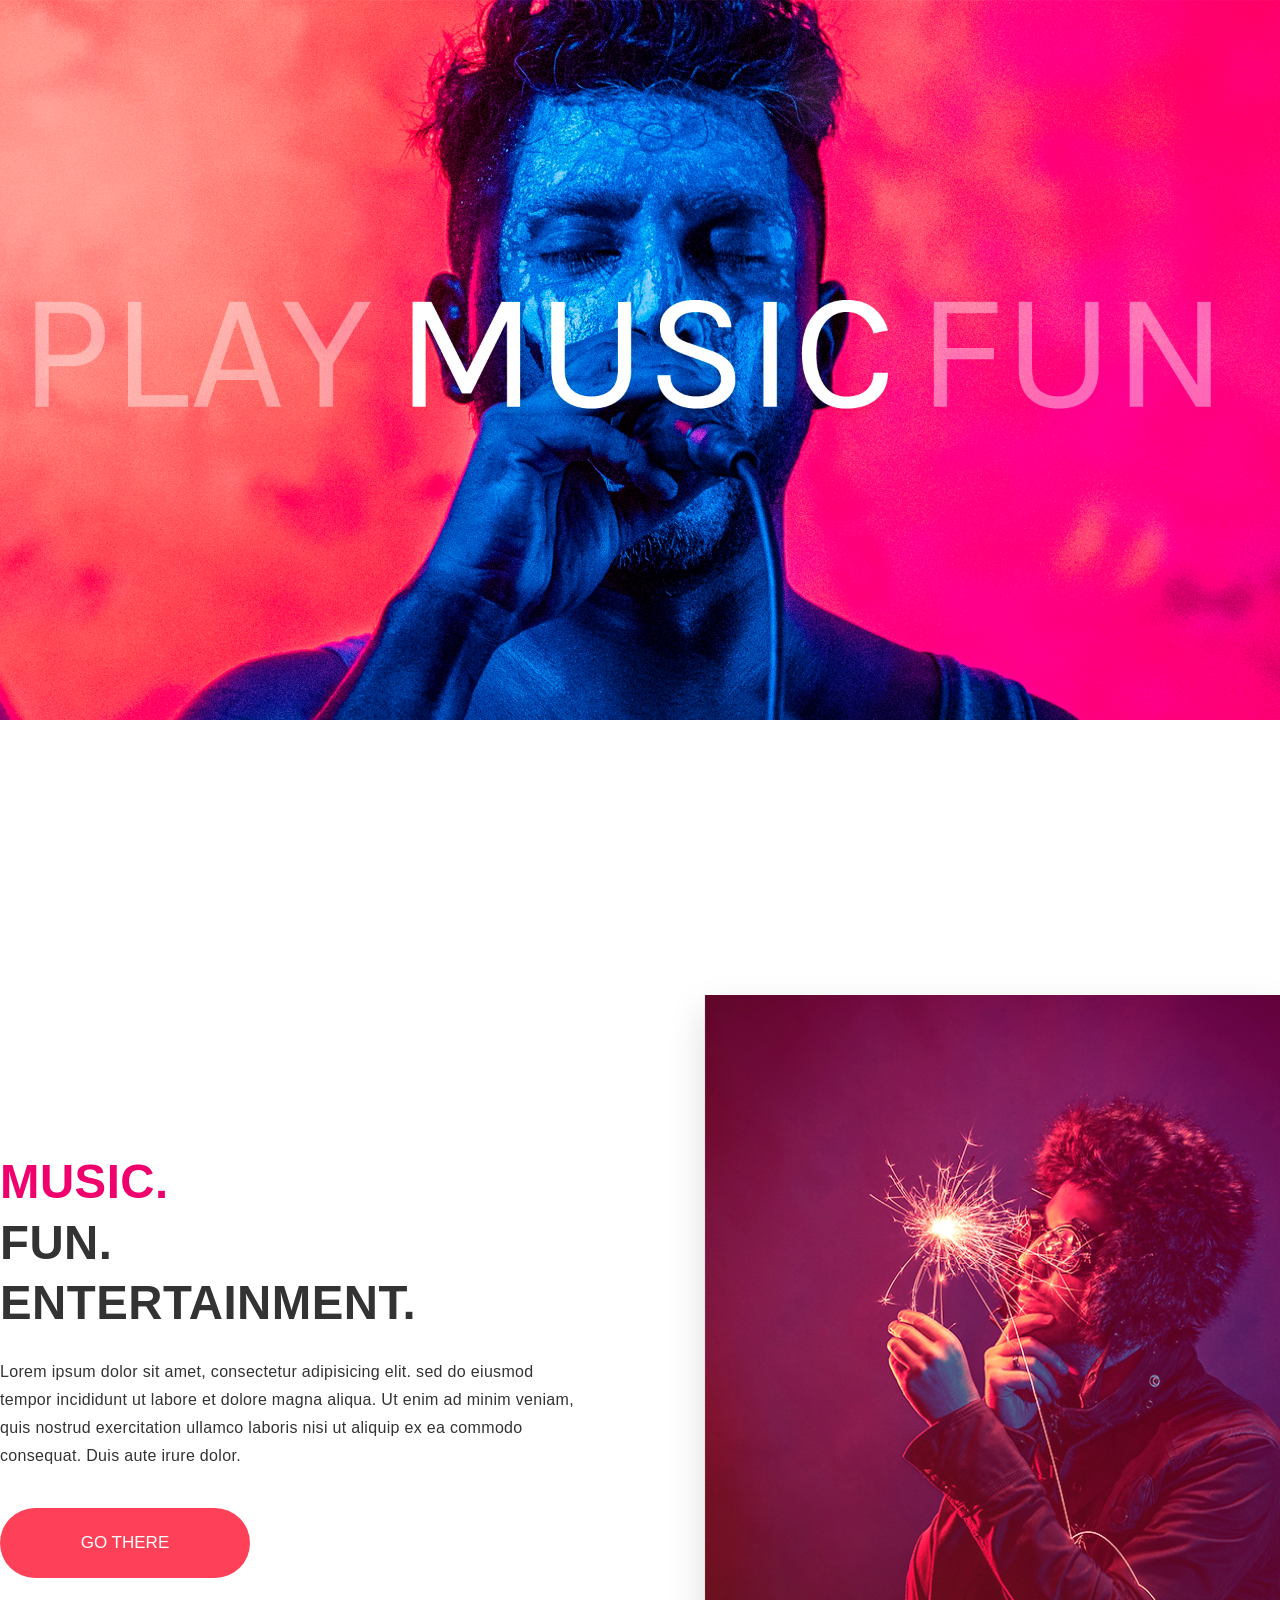
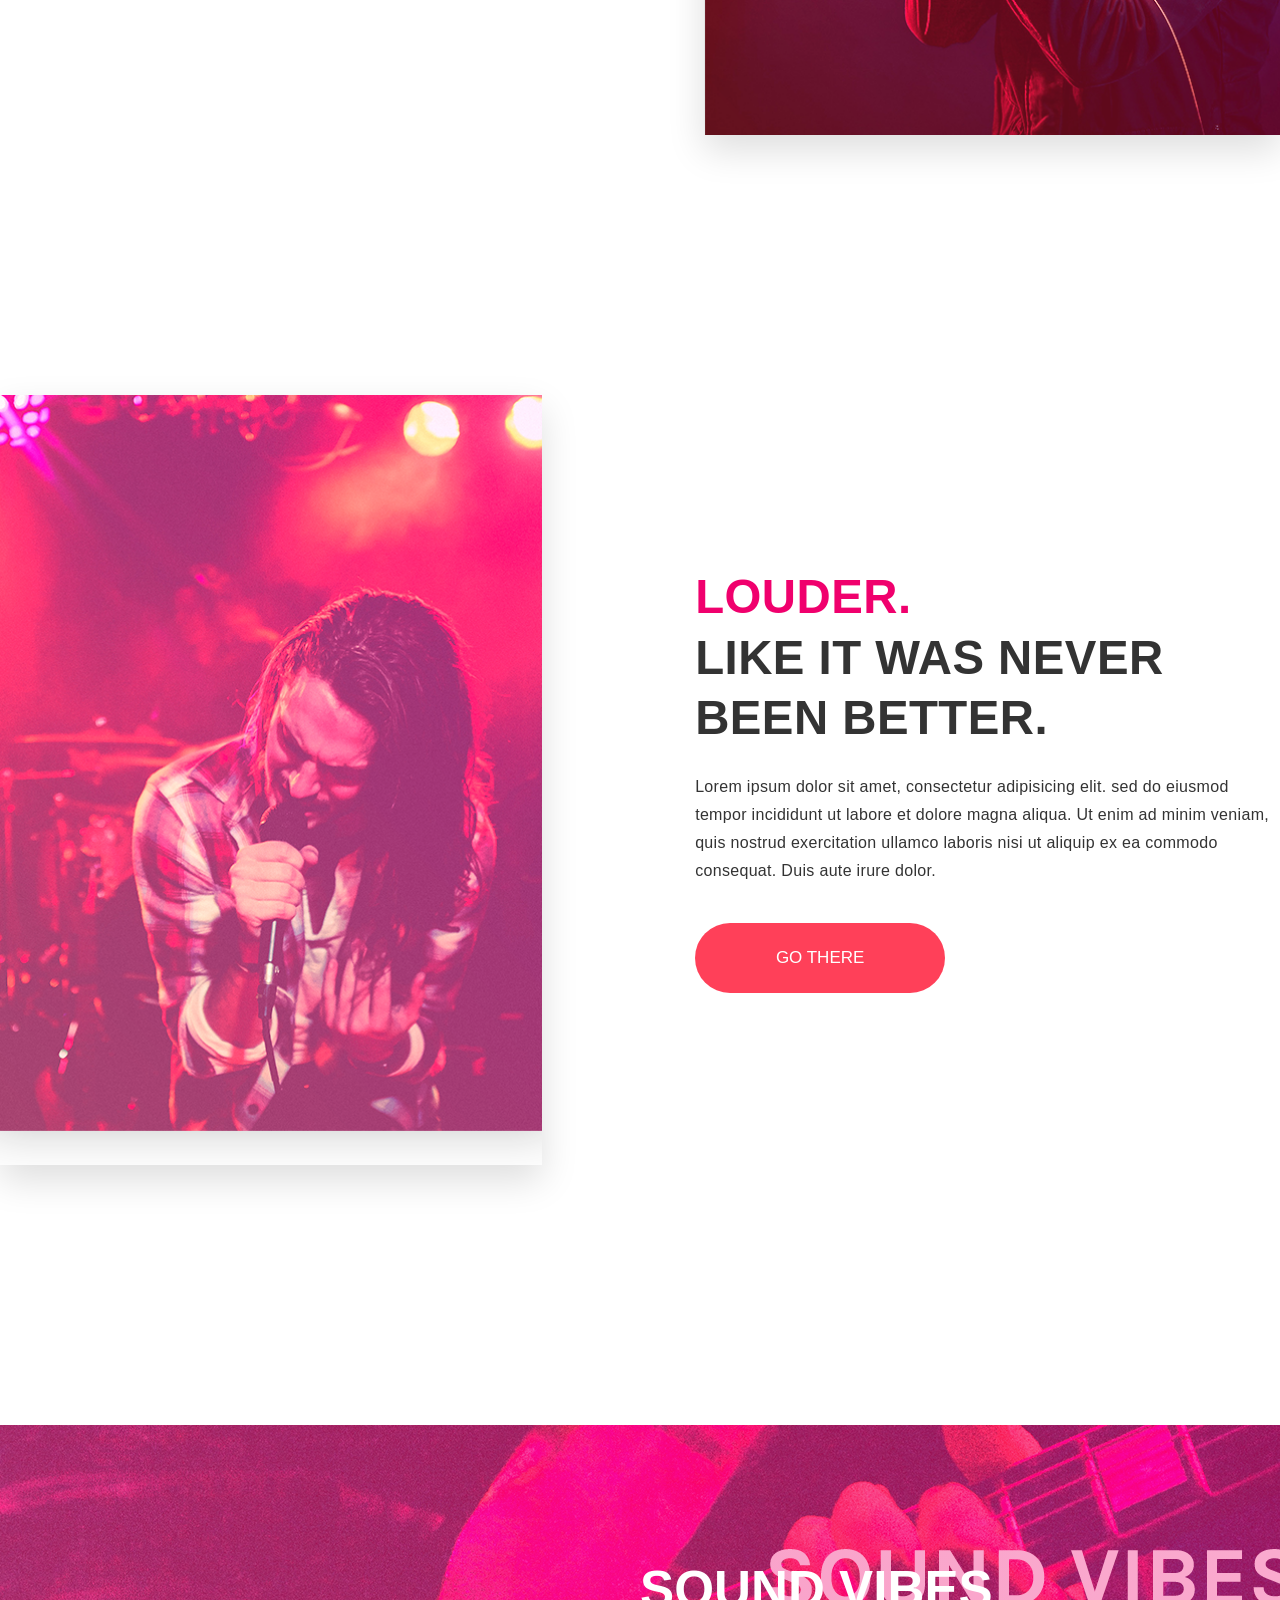
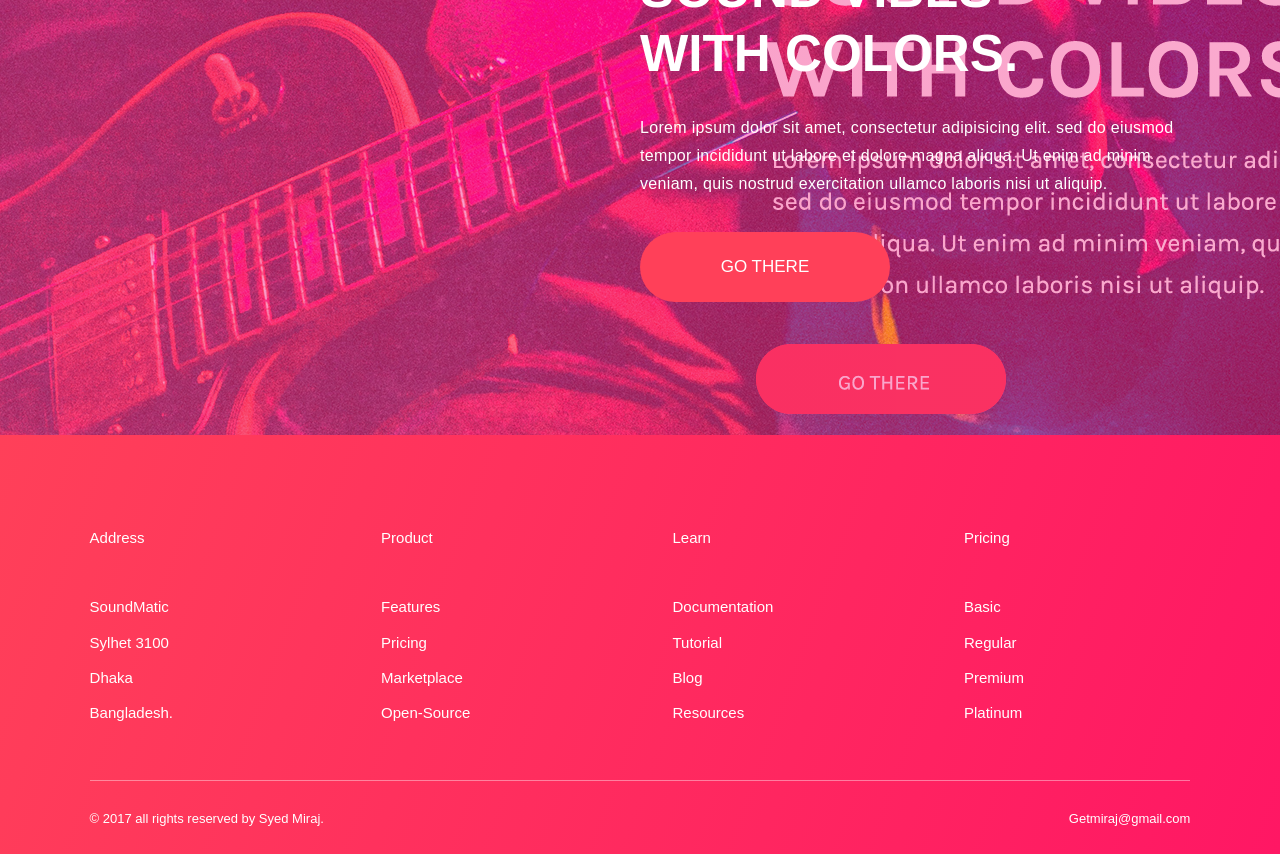
<file: index.html>
<!doctype html>
<html lang="en">
<head>
  <meta charset="utf-8">
  <meta name="viewport" content="width=device-width, initial-scale=1">
  <title>Play Music Fun</title>
  <link rel="stylesheet" href="style.css">
</head>
<body class="stage-final">
  <header class="hero" role="img" aria-label="Cantante en concierto con luces magenta y azules"></header>
  <main>
    <section class="section music">
      <article>
        <h2><span class="accent">MUSIC.</span>FUN.<br>ENTERTAINMENT.</h2>
        <p>Lorem ipsum dolor sit amet, consectetur adipisicing elit. sed do eiusmod tempor incididunt ut labore et dolore magna aliqua. Ut enim ad minim veniam, quis nostrud exercitation ullamco laboris nisi ut aliquip ex ea commodo consequat. Duis aute irure dolor.</p>
        <a class="button" href="#louder">GO THERE</a>
      </article>
      <img class="photo" src="img/music.jpg" alt="Músico disfrutando una bengala en un concierto">
    </section>
    <section class="section louder" id="louder">
      <img class="photo" src="img/louder.jpg" alt="Cantante actuando en un escenario iluminado de rosa">
      <article>
        <h2><span class="accent">LOUDER.</span>LIKE IT WAS NEVER<br>BEEN BETTER.</h2>
        <p>Lorem ipsum dolor sit amet, consectetur adipisicing elit. sed do eiusmod tempor incididunt ut labore et dolore magna aliqua. Ut enim ad minim veniam, quis nostrud exercitation ullamco laboris nisi ut aliquip ex ea commodo consequat. Duis aute irure dolor.</p>
        <a class="button" href="#sound">GO THERE</a>
      </article>
    </section>
    <section class="vibes" id="sound">
      <article>
        <h2>SOUND VIBES<br>WITH COLORS.</h2>
        <p>Lorem ipsum dolor sit amet, consectetur adipisicing elit. sed do eiusmod tempor incididunt ut labore et dolore magna aliqua. Ut enim ad minim veniam, quis nostrud exercitation ullamco laboris nisi ut aliquip.</p>
        <a class="button" href="#footer">GO THERE</a>
      </article>
    </section>
  </main>
  <footer id="footer">
    <div class="foot-grid">
      <section><h3>Address</h3>SoundMatic<br>Sylhet 3100<br>Dhaka<br>Bangladesh.</section>
      <section><h3>Product</h3>Features<br>Pricing<br>Marketplace<br>Open-Source</section>
      <section><h3>Learn</h3>Documentation<br>Tutorial<br>Blog<br>Resources</section>
      <section><h3>Pricing</h3>Basic<br>Regular<br>Premium<br>Platinum</section>
    </div>
    <div class="foot-bottom"><span>© 2017 all rights reserved by Syed Miraj.</span><span>Getmiraj@gmail.com</span></div>
  </footer>
</body>
</html>
</file>
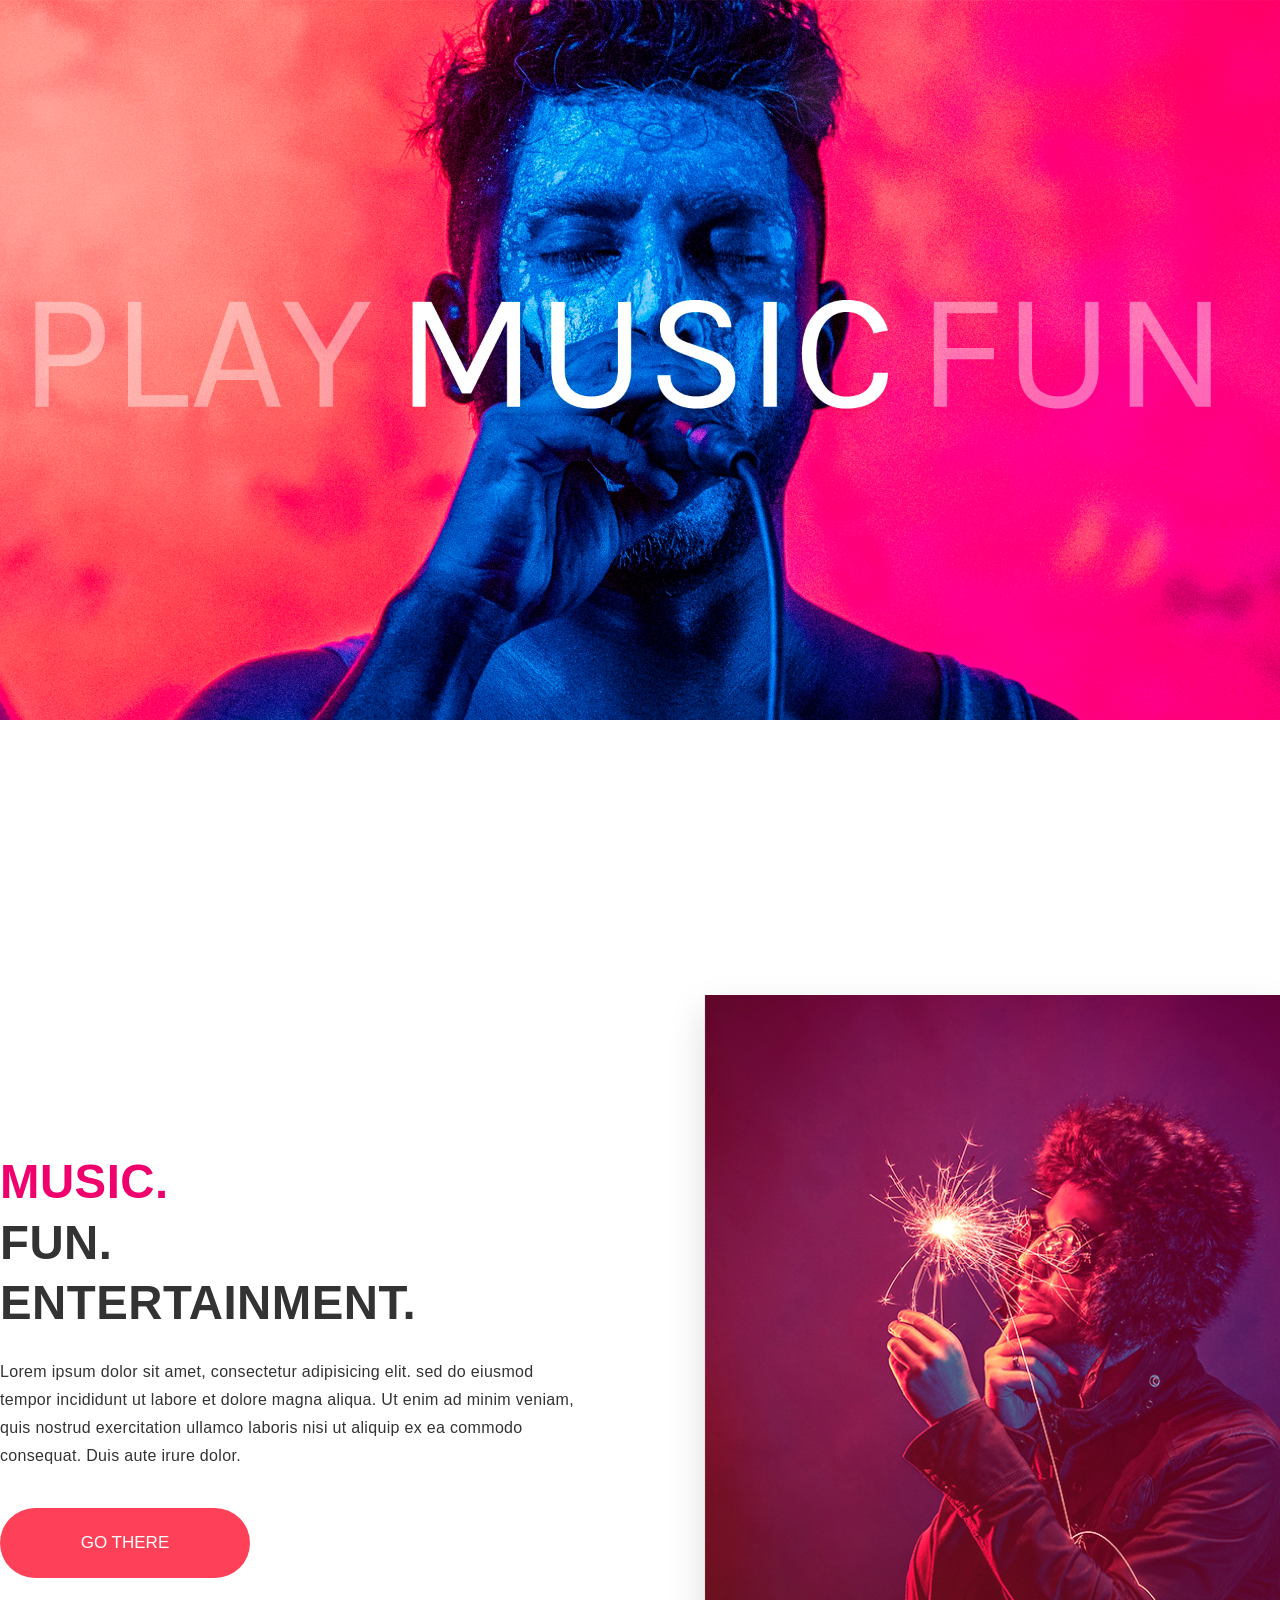
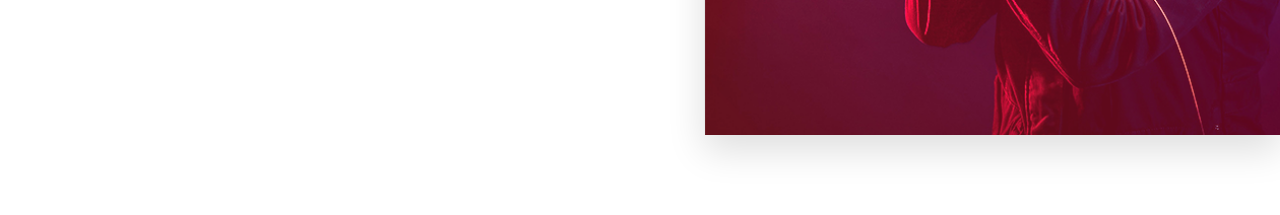
<file: 01_inicio/index.html>
<!doctype html>
<html lang="en">
<head>
  <meta charset="utf-8">
  <meta name="viewport" content="width=device-width, initial-scale=1">
  <title>Play Music Fun</title>
  <link rel="stylesheet" href="style.css">
</head>
<body class="stage-inicio">
  <header class="hero" role="img" aria-label="Cantante en concierto con luces magenta y azules"></header>
  <main>
    <section class="section music">
      <article>
        <h2><span class="accent">MUSIC.</span>FUN.<br>ENTERTAINMENT.</h2>
        <p>Lorem ipsum dolor sit amet, consectetur adipisicing elit. sed do eiusmod tempor incididunt ut labore et dolore magna aliqua. Ut enim ad minim veniam, quis nostrud exercitation ullamco laboris nisi ut aliquip ex ea commodo consequat. Duis aute irure dolor.</p>
        <a class="button" href="#louder">GO THERE</a>
      </article>
      <img class="photo" src="img/music.jpg" alt="Músico disfrutando una bengala en un concierto">
    </section>
    <section class="section louder" id="louder">
      <img class="photo" src="img/louder.jpg" alt="Cantante actuando en un escenario iluminado de rosa">
      <article>
        <h2><span class="accent">LOUDER.</span>LIKE IT WAS NEVER<br>BEEN BETTER.</h2>
        <p>Lorem ipsum dolor sit amet, consectetur adipisicing elit. sed do eiusmod tempor incididunt ut labore et dolore magna aliqua. Ut enim ad minim veniam, quis nostrud exercitation ullamco laboris nisi ut aliquip ex ea commodo consequat. Duis aute irure dolor.</p>
        <a class="button" href="#sound">GO THERE</a>
      </article>
    </section>
    <section class="vibes" id="sound">
      <article>
        <h2>SOUND VIBES<br>WITH COLORS.</h2>
        <p>Lorem ipsum dolor sit amet, consectetur adipisicing elit. sed do eiusmod tempor incididunt ut labore et dolore magna aliqua. Ut enim ad minim veniam, quis nostrud exercitation ullamco laboris nisi ut aliquip.</p>
        <a class="button" href="#footer">GO THERE</a>
      </article>
    </section>
  </main>
  <footer id="footer">
    <div class="foot-grid">
      <section><h3>Address</h3>SoundMatic<br>Sylhet 3100<br>Dhaka<br>Bangladesh.</section>
      <section><h3>Product</h3>Features<br>Pricing<br>Marketplace<br>Open-Source</section>
      <section><h3>Learn</h3>Documentation<br>Tutorial<br>Blog<br>Resources</section>
      <section><h3>Pricing</h3>Basic<br>Regular<br>Premium<br>Platinum</section>
    </div>
    <div class="foot-bottom"><span>© 2017 all rights reserved by Syed Miraj.</span><span>Getmiraj@gmail.com</span></div>
  </footer>
</body>
</html>
</file>
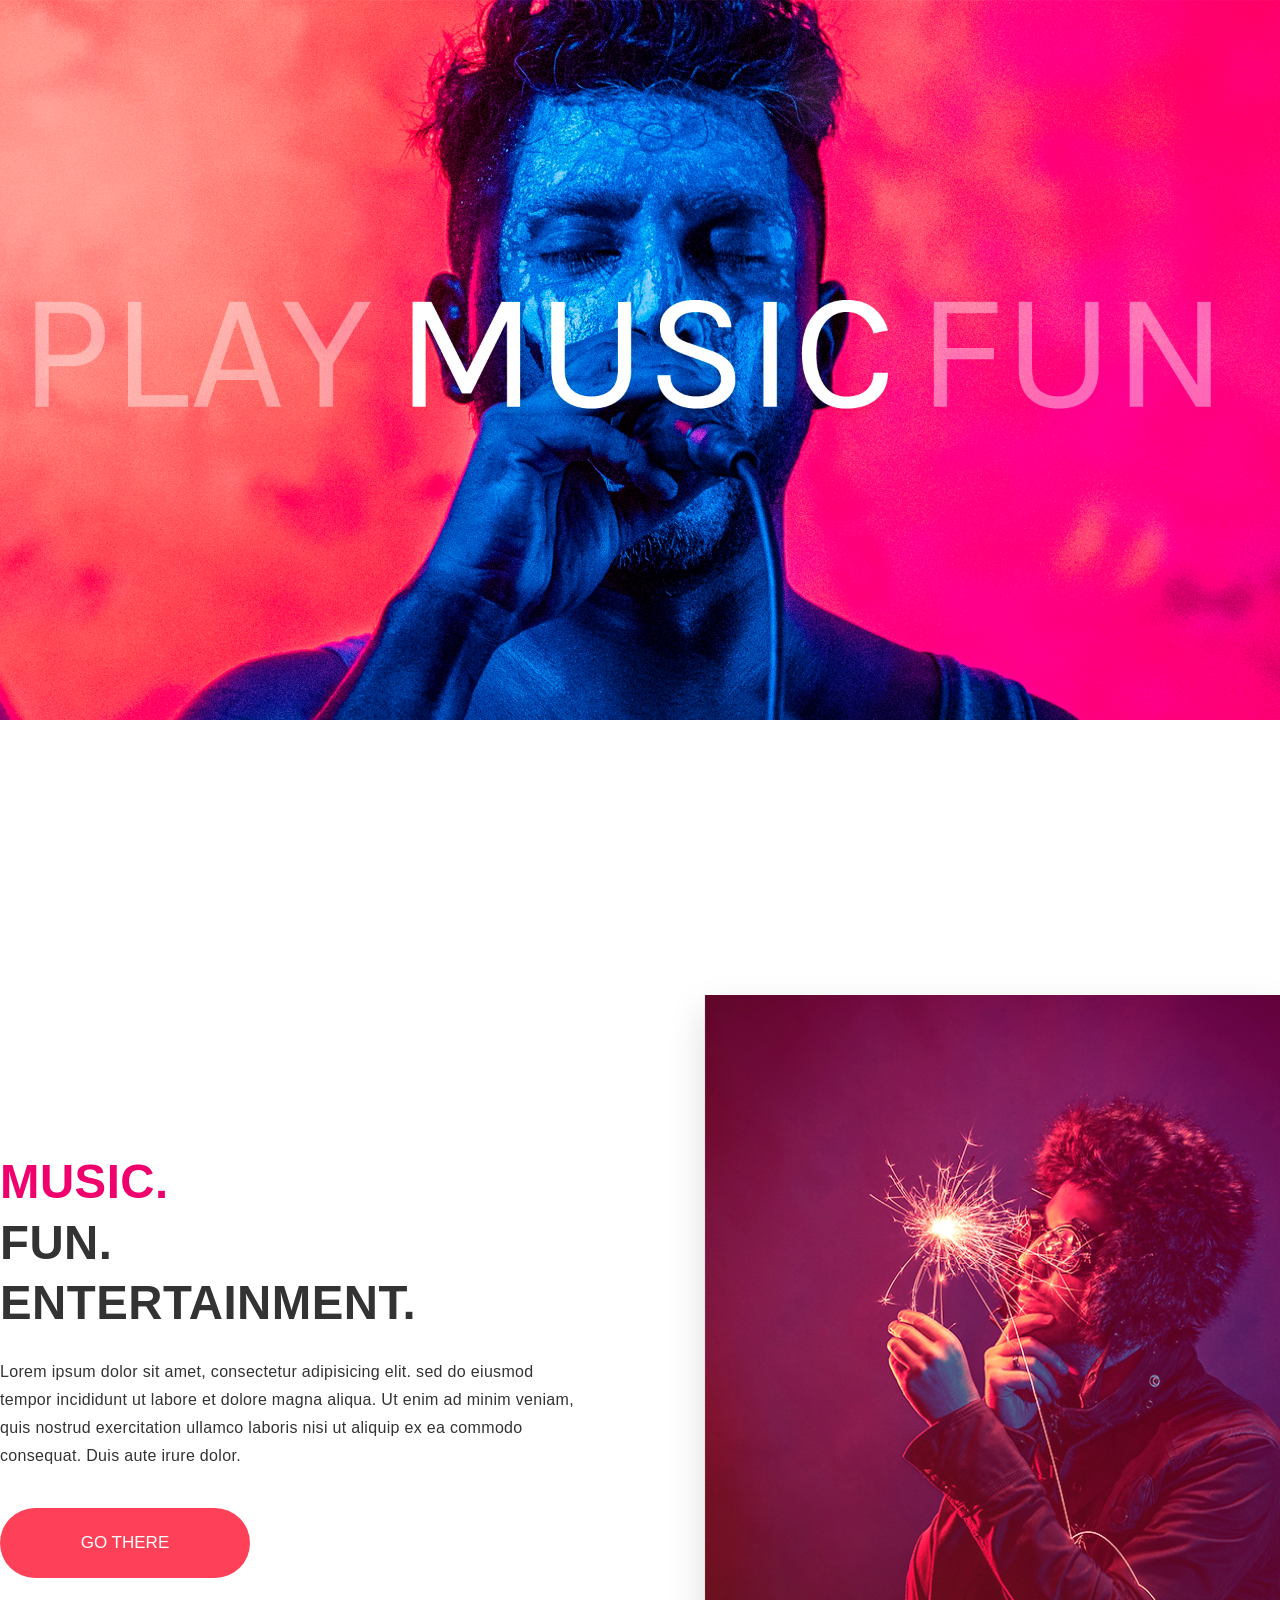
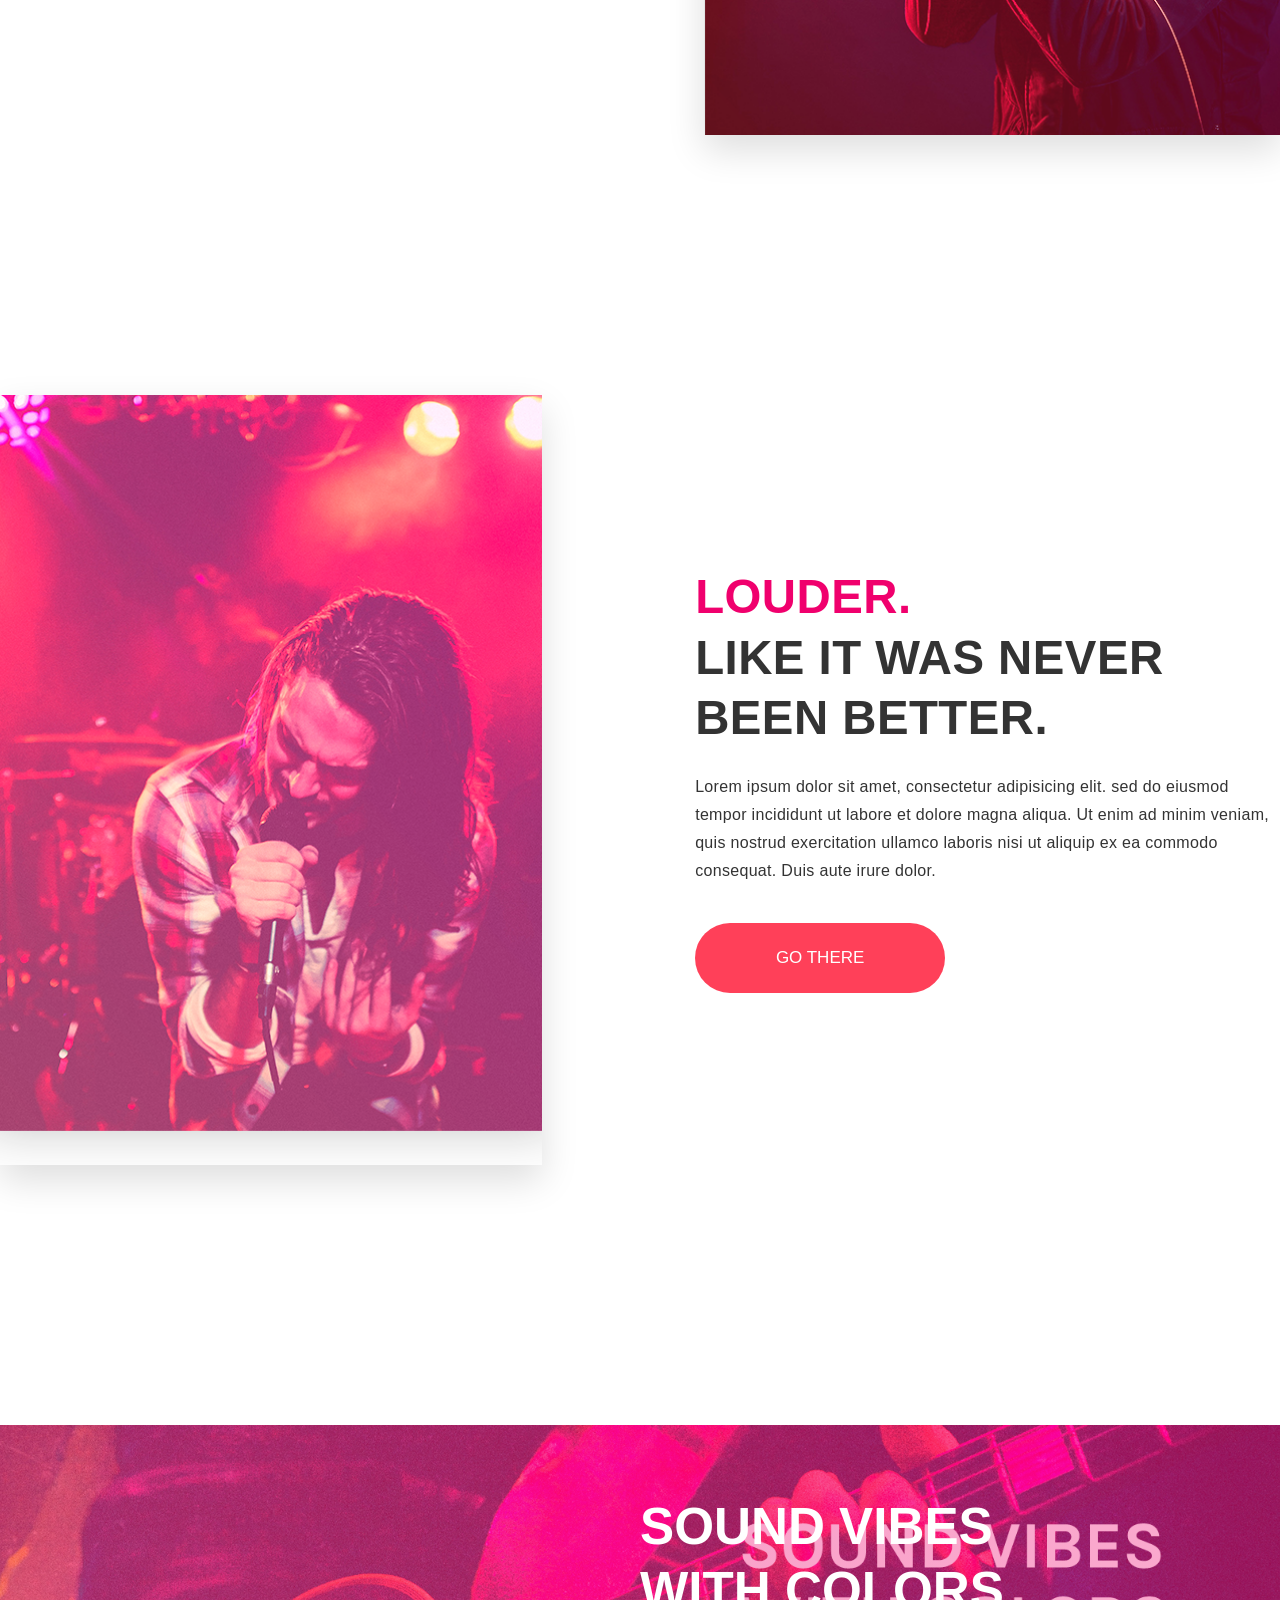
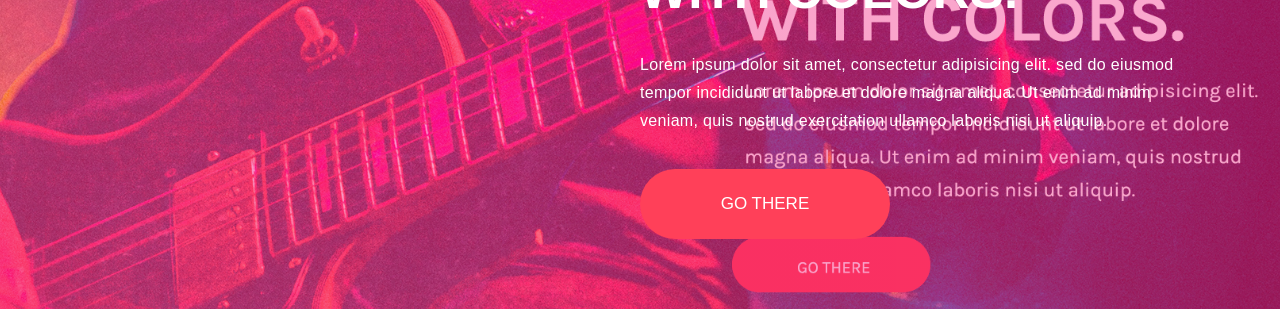
<file: 02_avances/index.html>
<!doctype html>
<html lang="en">
<head>
  <meta charset="utf-8">
  <meta name="viewport" content="width=device-width, initial-scale=1">
  <title>Play Music Fun</title>
  <link rel="stylesheet" href="style.css">
</head>
<body class="stage-avances">
  <header class="hero" role="img" aria-label="Cantante en concierto con luces magenta y azules"></header>
  <main>
    <section class="section music">
      <article>
        <h2><span class="accent">MUSIC.</span>FUN.<br>ENTERTAINMENT.</h2>
        <p>Lorem ipsum dolor sit amet, consectetur adipisicing elit. sed do eiusmod tempor incididunt ut labore et dolore magna aliqua. Ut enim ad minim veniam, quis nostrud exercitation ullamco laboris nisi ut aliquip ex ea commodo consequat. Duis aute irure dolor.</p>
        <a class="button" href="#louder">GO THERE</a>
      </article>
      <img class="photo" src="img/music.jpg" alt="Músico disfrutando una bengala en un concierto">
    </section>
    <section class="section louder" id="louder">
      <img class="photo" src="img/louder.jpg" alt="Cantante actuando en un escenario iluminado de rosa">
      <article>
        <h2><span class="accent">LOUDER.</span>LIKE IT WAS NEVER<br>BEEN BETTER.</h2>
        <p>Lorem ipsum dolor sit amet, consectetur adipisicing elit. sed do eiusmod tempor incididunt ut labore et dolore magna aliqua. Ut enim ad minim veniam, quis nostrud exercitation ullamco laboris nisi ut aliquip ex ea commodo consequat. Duis aute irure dolor.</p>
        <a class="button" href="#sound">GO THERE</a>
      </article>
    </section>
    <section class="vibes" id="sound">
      <article>
        <h2>SOUND VIBES<br>WITH COLORS.</h2>
        <p>Lorem ipsum dolor sit amet, consectetur adipisicing elit. sed do eiusmod tempor incididunt ut labore et dolore magna aliqua. Ut enim ad minim veniam, quis nostrud exercitation ullamco laboris nisi ut aliquip.</p>
        <a class="button" href="#footer">GO THERE</a>
      </article>
    </section>
  </main>
  <footer id="footer">
    <div class="foot-grid">
      <section><h3>Address</h3>SoundMatic<br>Sylhet 3100<br>Dhaka<br>Bangladesh.</section>
      <section><h3>Product</h3>Features<br>Pricing<br>Marketplace<br>Open-Source</section>
      <section><h3>Learn</h3>Documentation<br>Tutorial<br>Blog<br>Resources</section>
      <section><h3>Pricing</h3>Basic<br>Regular<br>Premium<br>Platinum</section>
    </div>
    <div class="foot-bottom"><span>© 2017 all rights reserved by Syed Miraj.</span><span>Getmiraj@gmail.com</span></div>
  </footer>
</body>
</html>
</file>
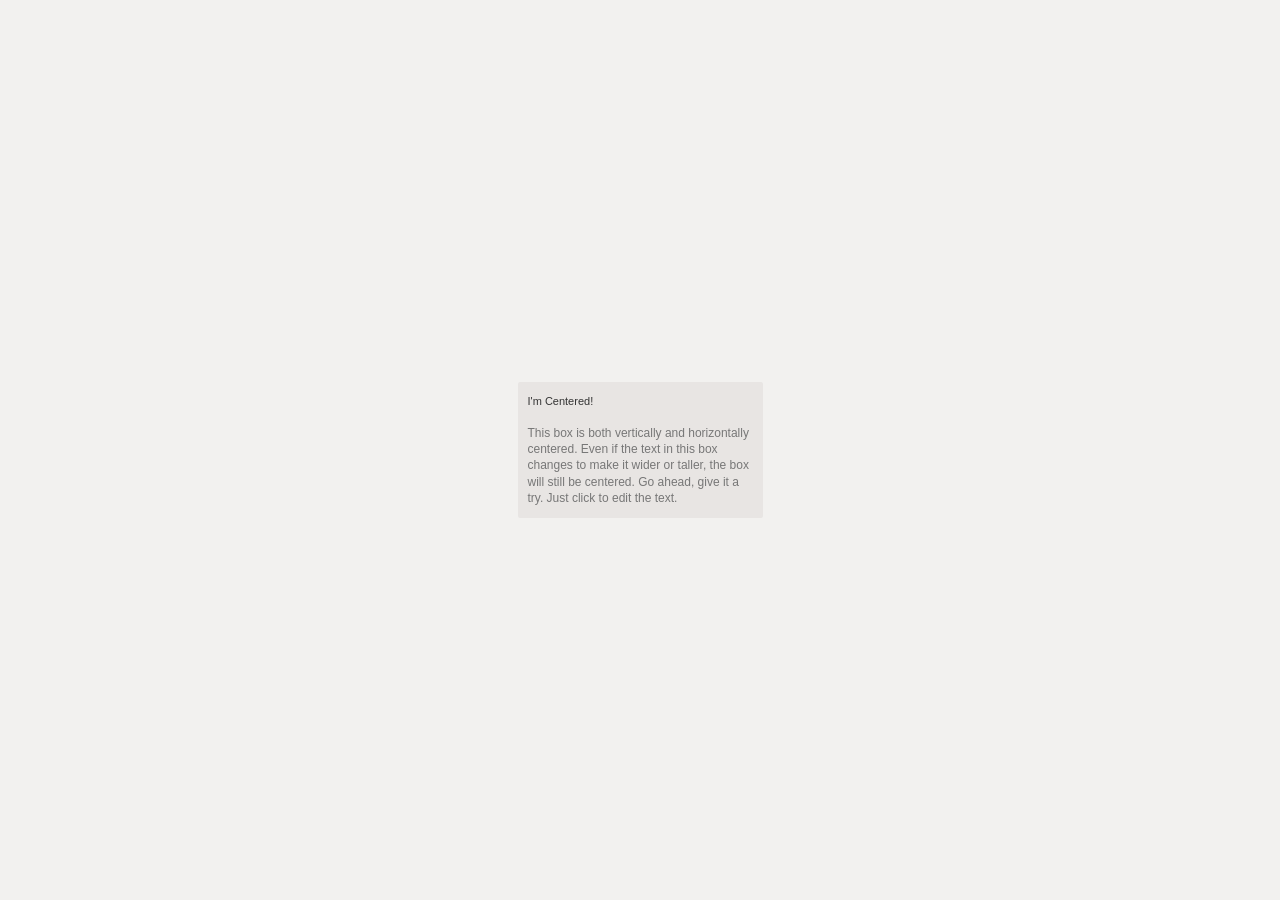
<file: 7-Ejercicios-Flexbox-con-logo/Flexbox-entrega/Ejercicio-3/index.html>
<!doctype html><html lang="es"><head><meta charset="utf-8"><meta name="viewport" content="width=device-width,initial-scale=1"><title>Ejercicio 3 · Réplica de la guía</title><link rel="stylesheet" href="style.css"></head><body><main class="card"><h1>I'm Centered!</h1><p>This box is both vertically and horizontally centered. Even if the text in this box changes to make it wider or taller, the box will still be centered. Go ahead, give it a try. Just click to edit the text.</p></main></body></html>
</file>
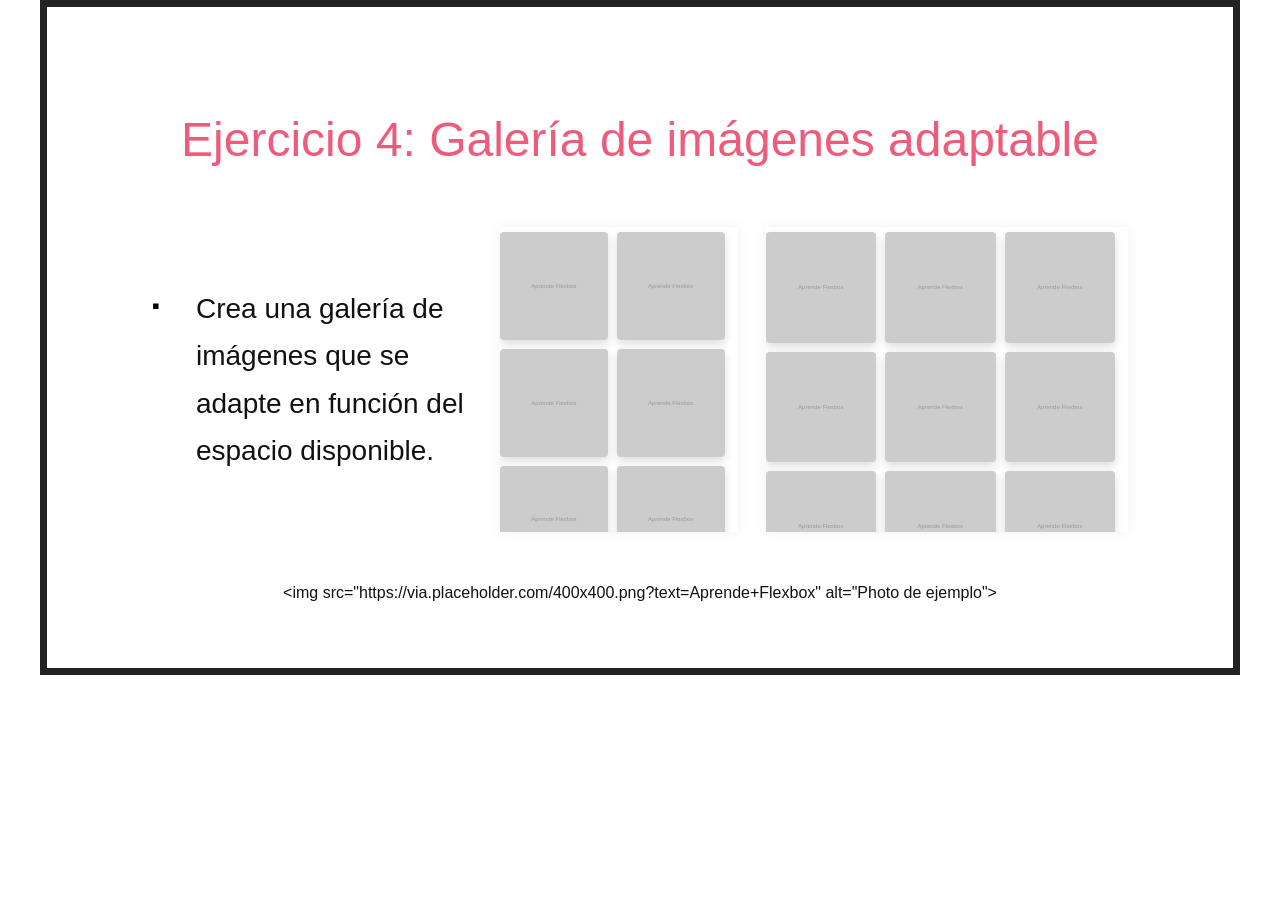
<file: 7-Ejercicios-Flexbox-con-logo/Flexbox-entrega/Ejercicio-4/index.html>
<!doctype html>
<html lang="es">
<head>
  <meta charset="utf-8">
  <meta name="viewport" content="width=device-width, initial-scale=1">
  <title>Ejercicio 4 · Galería de imágenes adaptable</title>
  <link rel="stylesheet" href="style.css">
</head>
<body>
  <main class="slide">
    <h1>Ejercicio 4: Galería de imágenes adaptable</h1>
    <section class="demostracion" aria-label="Ejemplo de galería adaptable">
      <p class="instruccion"><span class="bullet">▪</span><span>Crea una galería de imágenes que se adapte en función del espacio disponible.</span></p>
      <div class="muestra muestra-dos" aria-label="Galería de dos columnas">
        <div class="galeria dos-columnas">
          <div class="foto">Aprende Flexbox</div><div class="foto">Aprende Flexbox</div>
          <div class="foto">Aprende Flexbox</div><div class="foto">Aprende Flexbox</div>
          <div class="foto">Aprende Flexbox</div><div class="foto">Aprende Flexbox</div>
          <div class="foto">Aprende Flexbox</div><div class="foto">Aprende Flexbox</div>
          <div class="foto">Aprende Flexbox</div>
        </div>
      </div>
      <div class="muestra muestra-tres" aria-label="Galería de tres columnas">
        <div class="galeria tres-columnas">
          <div class="foto">Aprende Flexbox</div><div class="foto">Aprende Flexbox</div><div class="foto">Aprende Flexbox</div>
          <div class="foto">Aprende Flexbox</div><div class="foto">Aprende Flexbox</div><div class="foto">Aprende Flexbox</div>
          <div class="foto">Aprende Flexbox</div><div class="foto">Aprende Flexbox</div><div class="foto">Aprende Flexbox</div>
        </div>
      </div>
    </section>
    <p class="codigo">&lt;img src="https://via.placeholder.com/400x400.png?text=Aprende+Flexbox" alt="Photo de ejemplo"&gt;</p>
  </main>
</body>
</html>
</file>
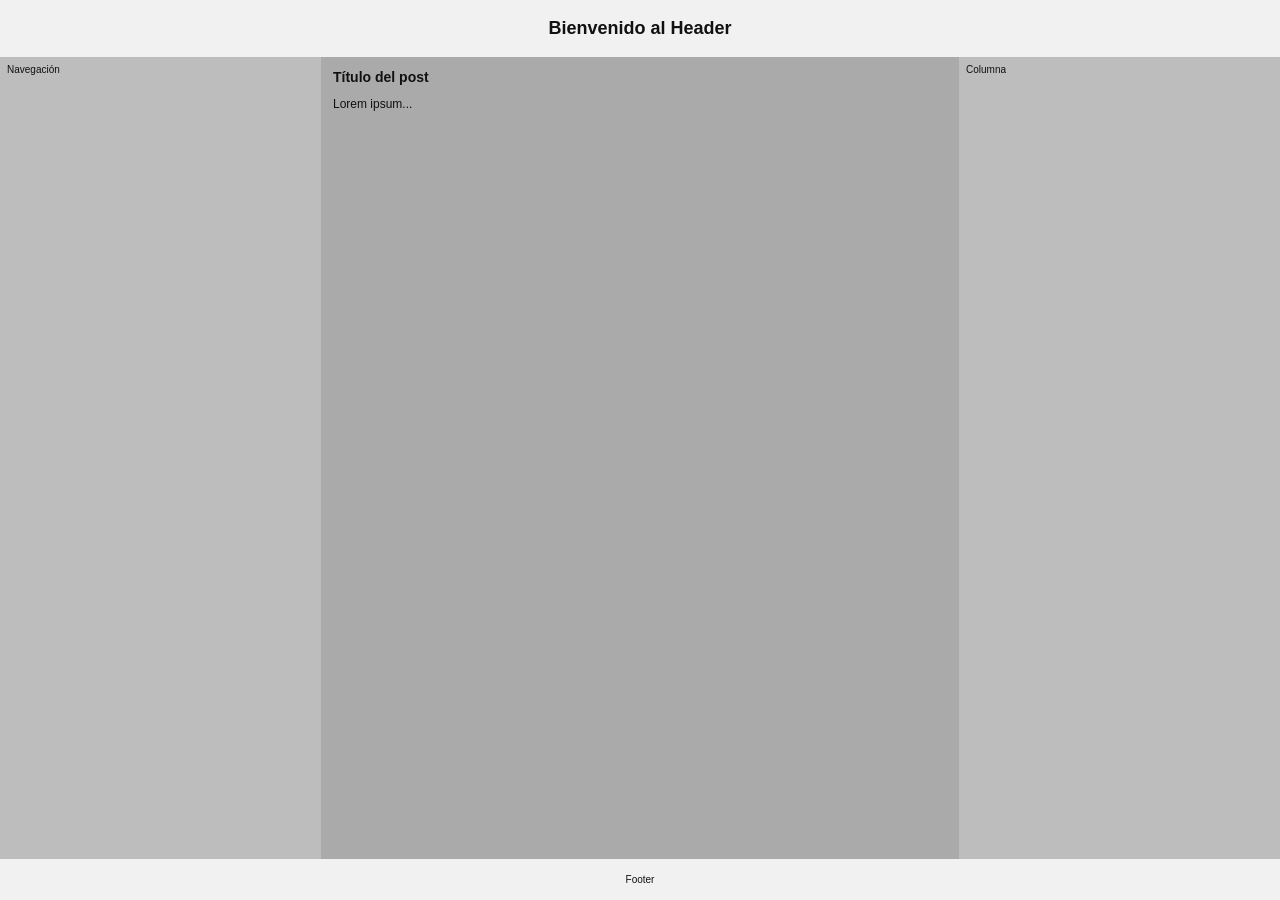
<file: 7-Ejercicios-Flexbox-con-logo/Flexbox-entrega/Ejercicio-5/index.html>
<!doctype html><html lang="es"><head><meta charset="utf-8"><meta name="viewport" content="width=device-width,initial-scale=1"><title>Ejercicio 5 · Réplica de la guía</title><link rel="stylesheet" href="style.css"></head><body><header>Bienvenido al Header</header><main><nav>Navegación</nav><article><h1>Título del post</h1><p>Lorem ipsum...</p></article><aside>Columna</aside></main><footer>Footer</footer></body></html>
</file>
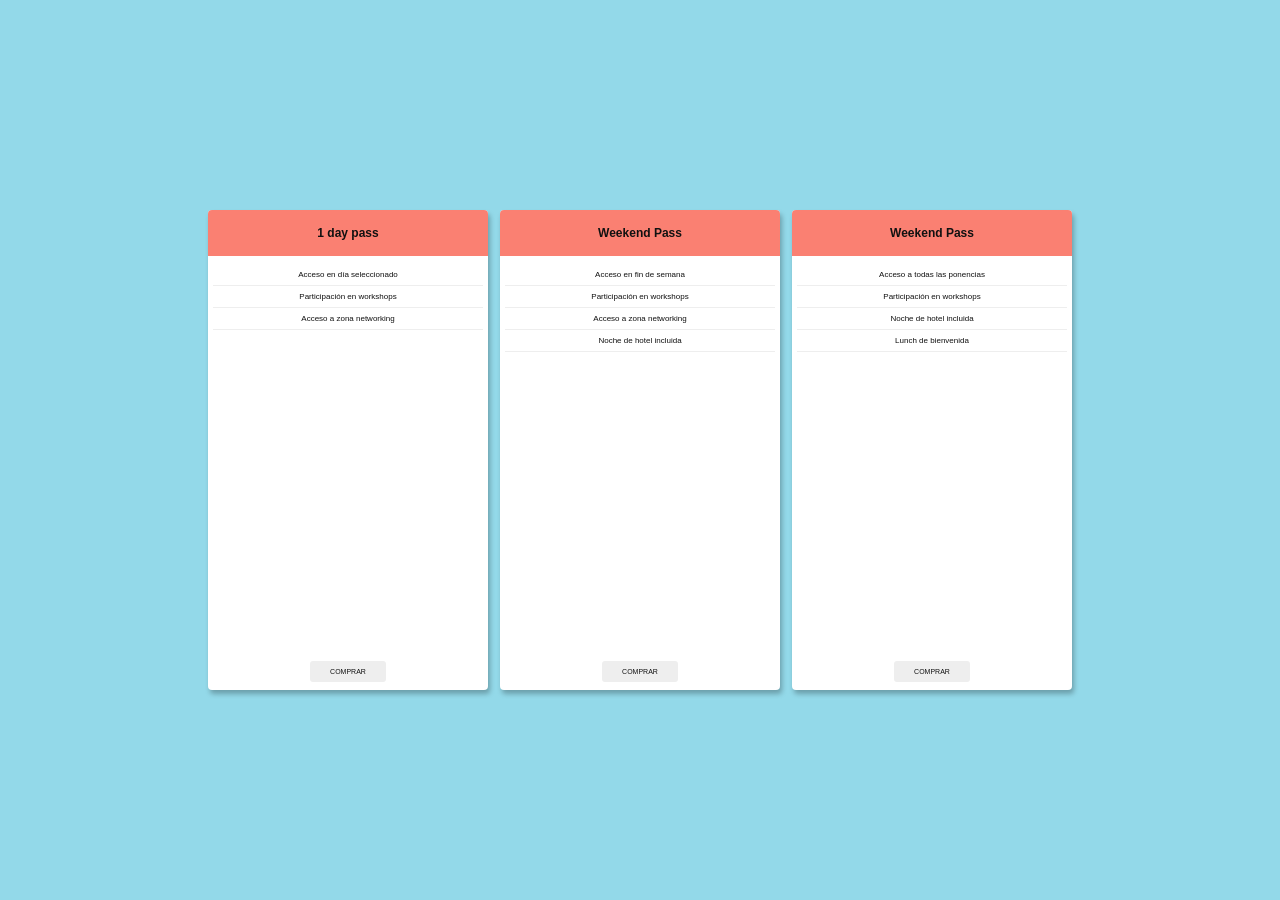
<file: 7-Ejercicios-Flexbox-con-logo/Flexbox-entrega/Ejercicio-6/index.html>
<!doctype html><html lang="es"><head><meta charset="utf-8"><meta name="viewport" content="width=device-width,initial-scale=1"><title>Ejercicio 6 · Réplica de la guía</title><link rel="stylesheet" href="style.css"></head><body><main class="plans" aria-label="Planes de acceso"><article class="plan"><h2>1 day pass</h2><ul class="features"><li>Acceso en día seleccionado</li><li>Participación en workshops</li><li>Acceso a zona networking</li></ul><button class="buy">COMPRAR</button></article><article class="plan"><h2>Weekend Pass</h2><ul class="features"><li>Acceso en fin de semana</li><li>Participación en workshops</li><li>Acceso a zona networking</li><li>Noche de hotel incluida</li></ul><button class="buy">COMPRAR</button></article><article class="plan"><h2>Weekend Pass</h2><ul class="features"><li>Acceso a todas las ponencias</li><li>Participación en workshops</li><li>Noche de hotel incluida</li><li>Lunch de bienvenida</li></ul><button class="buy">COMPRAR</button></article></main></body></html>
</file>
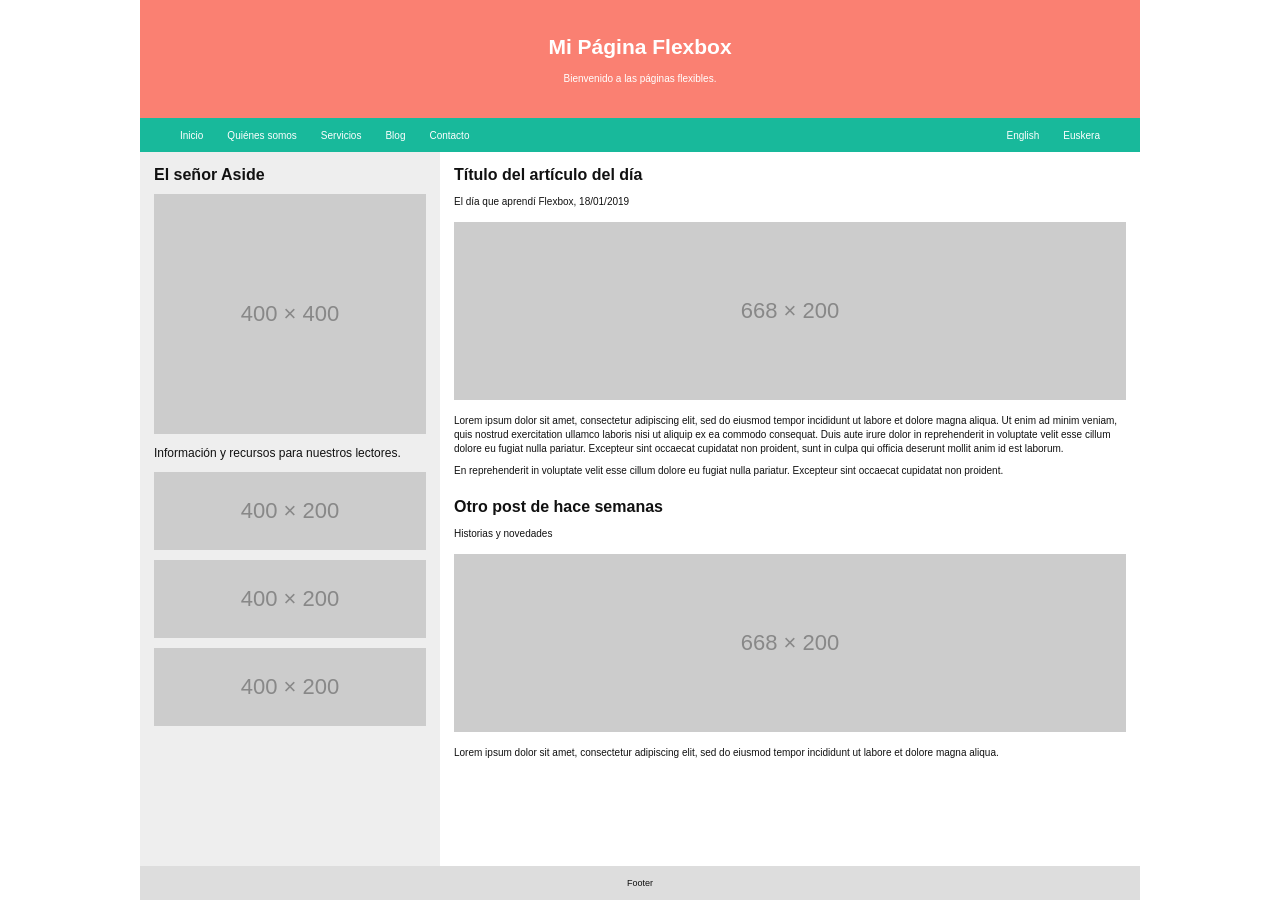
<file: 7-Ejercicios-Flexbox-con-logo/Flexbox-entrega/Ejercicio-7/index.html>
<!doctype html>
<html lang="es"><head><meta charset="utf-8"><meta name="viewport" content="width=device-width,initial-scale=1"><title>Ejercicio 7 · Layout completo</title>
<link rel="stylesheet" href="style.css"></head>
<body><div class="page"><header><h1>Mi Página Flexbox</h1><p>Bienvenido a las páginas flexibles.</p></header><nav aria-label="Navegación principal"><div class="links"><a href="#inicio">Inicio</a><a href="#quienes">Quiénes somos</a><a href="#servicios">Servicios</a><a href="#blog">Blog</a><a href="#contacto">Contacto</a></div><div class="langs"><a href="#english">English</a><a href="#euskera">Euskera</a></div></nav><main><aside class="sidebar"><h2>El señor Aside</h2><div class="placeholder">400 × 400</div><p>Información y recursos para nuestros lectores.</p><div class="placeholder small-placeholder">400 × 200</div><div class="placeholder small-placeholder">400 × 200</div><div class="placeholder small-placeholder">400 × 200</div></aside><section class="content" id="blog"><article class="post"><h2>Título del artículo del día</h2><small>El día que aprendí Flexbox, 18/01/2019</small><div class="placeholder">668 × 200</div><p>Lorem ipsum dolor sit amet, consectetur adipiscing elit, sed do eiusmod tempor incididunt ut labore et dolore magna aliqua. Ut enim ad minim veniam, quis nostrud exercitation ullamco laboris nisi ut aliquip ex ea commodo consequat. Duis aute irure dolor in reprehenderit in voluptate velit esse cillum dolore eu fugiat nulla pariatur. Excepteur sint occaecat cupidatat non proident, sunt in culpa qui officia deserunt mollit anim id est laborum.</p><p>En reprehenderit in voluptate velit esse cillum dolore eu fugiat nulla pariatur. Excepteur sint occaecat cupidatat non proident.</p></article><article class="post"><h2>Otro post de hace semanas</h2><small>Historias y novedades</small><div class="placeholder">668 × 200</div><p>Lorem ipsum dolor sit amet, consectetur adipiscing elit, sed do eiusmod tempor incididunt ut labore et dolore magna aliqua.</p></article></section></main><footer>Footer</footer></div></body></html>
</file>
<file: style.css>
:root{--pink:#ff4059;--magenta:#f0006d;--ink:#333;--content:1370px}
    *{box-sizing:border-box}
    html,body{margin:0;padding:0;font-family:Arial,Helvetica,sans-serif;color:var(--ink)}
    body{overflow-x:hidden;background:#fff}
    .hero{height:56.25vw;max-height:1080px;min-height:390px;background:#f00058 url('img/hero.png') center top/cover no-repeat;position:relative}
    .hero img{width:100%;height:100%;object-fit:cover;display:block}
    .section{max-width:var(--content);margin:0 auto;display:grid;grid-template-columns:1fr 1fr;align-items:center;gap:10%;padding:190px 0}
    .section h2{font-size:clamp(34px,3.7vw,76px);line-height:1.28;margin:0 0 24px;font-weight:700;letter-spacing:.01em}
    .section h2 .accent{display:block;color:var(--magenta)}
    .section p,.vibes p{font-size:clamp(16px,1.25vw,24px);line-height:1.75;letter-spacing:.02em;margin:0 0 38px}
    .button{display:inline-flex;align-items:center;justify-content:center;width:250px;height:70px;border-radius:40px;background:var(--pink);color:#fff;text-decoration:none;font-size:17px}
    .photo{width:100%;height:740px;object-fit:cover;box-shadow:0 15px 35px #0002}
    .section.music{padding-top:275px;padding-bottom:260px}
    .section.louder{grid-template-columns:1fr 1.08fr;gap:12%;padding-top:0;padding-bottom:260px}
    .section.louder .photo{height:770px}
    .vibes{min-height:610px;background:linear-gradient(90deg,#f0006d66,#f0006d55),url('img/guitar.jpg') center/cover no-repeat;display:flex;align-items:center;justify-content:flex-end;padding:70px max(calc((100vw - var(--content))/2),7%);color:#fff}
    .vibes article{width:min(590px,50%)}
    .vibes h2{font-size:clamp(38px,4vw,72px);line-height:1.25;margin:0 0 28px}
    .vibes p{margin-bottom:34px}
    footer{min-height:365px;background:linear-gradient(110deg,#ff4059,#ff1764);color:white;padding:85px max(calc((100vw - 1260px)/2),7%) 28px;font-size:15px}
    .foot-grid{display:grid;grid-template-columns:repeat(4,1fr);gap:65px;line-height:2.35}
    .foot-grid h3{font-size:15px;font-weight:500;margin:0 0 34px}
    .foot-bottom{border-top:1px solid #ffffff66;margin-top:50px;padding-top:30px;display:flex;justify-content:space-between;font-size:13px}
    body.stage-inicio .louder,body.stage-inicio .vibes,body.stage-inicio footer{display:none}
    body.stage-inicio .music{padding-bottom:80px}
    body.stage-avances footer{display:none}
    body.stage-avances .vibes{min-height:470px}
    @media(max-width:1000px){.section{padding:120px 7%;gap:7%}.section.music{padding-top:160px;padding-bottom:150px}.section.louder{padding-bottom:150px}.photo,.section.louder .photo{height:55vw;min-height:340px}.vibes{min-height:500px;padding:60px 7%}.foot-grid{gap:25px}}
    @media(max-width:650px){.hero{min-height:300px}.section,.section.louder{grid-template-columns:1fr;gap:40px;padding:85px 7%}.section.music{padding-top:95px}.section.louder .photo{order:2}.photo,.section.louder .photo{height:110vw;max-height:620px}.vibes{min-height:540px;justify-content:flex-start;background-position:35% center}.vibes article{width:100%;padding:20px;text-shadow:0 1px 4px #0006}.foot-grid{grid-template-columns:1fr 1fr}.foot-bottom{gap:20px;flex-wrap:wrap}}
</file>
<file: 01_inicio/style.css>
:root{--pink:#ff4059;--magenta:#f0006d;--ink:#333;--content:1370px}
    *{box-sizing:border-box}
    html,body{margin:0;padding:0;font-family:Arial,Helvetica,sans-serif;color:var(--ink)}
    body{overflow-x:hidden;background:#fff}
    .hero{height:56.25vw;max-height:1080px;min-height:390px;background:#f00058 url('img/hero.png') center top/cover no-repeat;position:relative}
    .hero img{width:100%;height:100%;object-fit:cover;display:block}
    .section{max-width:var(--content);margin:0 auto;display:grid;grid-template-columns:1fr 1fr;align-items:center;gap:10%;padding:190px 0}
    .section h2{font-size:clamp(34px,3.7vw,76px);line-height:1.28;margin:0 0 24px;font-weight:700;letter-spacing:.01em}
    .section h2 .accent{display:block;color:var(--magenta)}
    .section p,.vibes p{font-size:clamp(16px,1.25vw,24px);line-height:1.75;letter-spacing:.02em;margin:0 0 38px}
    .button{display:inline-flex;align-items:center;justify-content:center;width:250px;height:70px;border-radius:40px;background:var(--pink);color:#fff;text-decoration:none;font-size:17px}
    .photo{width:100%;height:740px;object-fit:cover;box-shadow:0 15px 35px #0002}
    .section.music{padding-top:275px;padding-bottom:260px}
    .section.louder{grid-template-columns:1fr 1.08fr;gap:12%;padding-top:0;padding-bottom:260px}
    .section.louder .photo{height:770px}
    .vibes{min-height:610px;background:linear-gradient(90deg,#f0006d66,#f0006d55),url('img/guitar.jpg') center/cover no-repeat;display:flex;align-items:center;justify-content:flex-end;padding:70px max(calc((100vw - var(--content))/2),7%);color:#fff}
    .vibes article{width:min(590px,50%)}
    .vibes h2{font-size:clamp(38px,4vw,72px);line-height:1.25;margin:0 0 28px}
    .vibes p{margin-bottom:34px}
    footer{min-height:365px;background:linear-gradient(110deg,#ff4059,#ff1764);color:white;padding:85px max(calc((100vw - 1260px)/2),7%) 28px;font-size:15px}
    .foot-grid{display:grid;grid-template-columns:repeat(4,1fr);gap:65px;line-height:2.35}
    .foot-grid h3{font-size:15px;font-weight:500;margin:0 0 34px}
    .foot-bottom{border-top:1px solid #ffffff66;margin-top:50px;padding-top:30px;display:flex;justify-content:space-between;font-size:13px}
    body.stage-inicio .louder,body.stage-inicio .vibes,body.stage-inicio footer{display:none}
    body.stage-inicio .music{padding-bottom:80px}
    body.stage-avances footer{display:none}
    body.stage-avances .vibes{min-height:470px}
    @media(max-width:1000px){.section{padding:120px 7%;gap:7%}.section.music{padding-top:160px;padding-bottom:150px}.section.louder{padding-bottom:150px}.photo,.section.louder .photo{height:55vw;min-height:340px}.vibes{min-height:500px;padding:60px 7%}.foot-grid{gap:25px}}
    @media(max-width:650px){.hero{min-height:300px}.section,.section.louder{grid-template-columns:1fr;gap:40px;padding:85px 7%}.section.music{padding-top:95px}.section.louder .photo{order:2}.photo,.section.louder .photo{height:110vw;max-height:620px}.vibes{min-height:540px;justify-content:flex-start;background-position:35% center}.vibes article{width:100%;padding:20px;text-shadow:0 1px 4px #0006}.foot-grid{grid-template-columns:1fr 1fr}.foot-bottom{gap:20px;flex-wrap:wrap}}
</file>
<file: 02_avances/style.css>
:root{--pink:#ff4059;--magenta:#f0006d;--ink:#333;--content:1370px}
    *{box-sizing:border-box}
    html,body{margin:0;padding:0;font-family:Arial,Helvetica,sans-serif;color:var(--ink)}
    body{overflow-x:hidden;background:#fff}
    .hero{height:56.25vw;max-height:1080px;min-height:390px;background:#f00058 url('img/hero.png') center top/cover no-repeat;position:relative}
    .hero img{width:100%;height:100%;object-fit:cover;display:block}
    .section{max-width:var(--content);margin:0 auto;display:grid;grid-template-columns:1fr 1fr;align-items:center;gap:10%;padding:190px 0}
    .section h2{font-size:clamp(34px,3.7vw,76px);line-height:1.28;margin:0 0 24px;font-weight:700;letter-spacing:.01em}
    .section h2 .accent{display:block;color:var(--magenta)}
    .section p,.vibes p{font-size:clamp(16px,1.25vw,24px);line-height:1.75;letter-spacing:.02em;margin:0 0 38px}
    .button{display:inline-flex;align-items:center;justify-content:center;width:250px;height:70px;border-radius:40px;background:var(--pink);color:#fff;text-decoration:none;font-size:17px}
    .photo{width:100%;height:740px;object-fit:cover;box-shadow:0 15px 35px #0002}
    .section.music{padding-top:275px;padding-bottom:260px}
    .section.louder{grid-template-columns:1fr 1.08fr;gap:12%;padding-top:0;padding-bottom:260px}
    .section.louder .photo{height:770px}
    .vibes{min-height:610px;background:linear-gradient(90deg,#f0006d66,#f0006d55),url('img/guitar.jpg') center/cover no-repeat;display:flex;align-items:center;justify-content:flex-end;padding:70px max(calc((100vw - var(--content))/2),7%);color:#fff}
    .vibes article{width:min(590px,50%)}
    .vibes h2{font-size:clamp(38px,4vw,72px);line-height:1.25;margin:0 0 28px}
    .vibes p{margin-bottom:34px}
    footer{min-height:365px;background:linear-gradient(110deg,#ff4059,#ff1764);color:white;padding:85px max(calc((100vw - 1260px)/2),7%) 28px;font-size:15px}
    .foot-grid{display:grid;grid-template-columns:repeat(4,1fr);gap:65px;line-height:2.35}
    .foot-grid h3{font-size:15px;font-weight:500;margin:0 0 34px}
    .foot-bottom{border-top:1px solid #ffffff66;margin-top:50px;padding-top:30px;display:flex;justify-content:space-between;font-size:13px}
    body.stage-inicio .louder,body.stage-inicio .vibes,body.stage-inicio footer{display:none}
    body.stage-inicio .music{padding-bottom:80px}
    body.stage-avances footer{display:none}
    body.stage-avances .vibes{min-height:470px}
    @media(max-width:1000px){.section{padding:120px 7%;gap:7%}.section.music{padding-top:160px;padding-bottom:150px}.section.louder{padding-bottom:150px}.photo,.section.louder .photo{height:55vw;min-height:340px}.vibes{min-height:500px;padding:60px 7%}.foot-grid{gap:25px}}
    @media(max-width:650px){.hero{min-height:300px}.section,.section.louder{grid-template-columns:1fr;gap:40px;padding:85px 7%}.section.music{padding-top:95px}.section.louder .photo{order:2}.photo,.section.louder .photo{height:110vw;max-height:620px}.vibes{min-height:540px;justify-content:flex-start;background-position:35% center}.vibes article{width:100%;padding:20px;text-shadow:0 1px 4px #0006}.foot-grid{grid-template-columns:1fr 1fr}.foot-bottom{gap:20px;flex-wrap:wrap}}
</file>
<file: 7-Ejercicios-Flexbox-con-logo/Flexbox-entrega/Ejercicio-3/style.css>
*{box-sizing:border-box}body{margin:0;min-height:100vh;display:flex;align-items:center;justify-content:center;padding:20px;background:#f2f1ef;font:12px Arial,sans-serif;color:#777}.card{width:min(100%,245px);padding:12px 10px;background:#e8e5e3;border-radius:2px;line-height:1.35}.card h1{margin:0 0 16px;font-size:11px;font-weight:400;color:#333}.card p{margin:0}
</file>
<file: 7-Ejercicios-Flexbox-con-logo/Flexbox-entrega/Ejercicio-4/style.css>
* { box-sizing: border-box; }
body { margin: 0; background: #fff; color: #111; font-family: 'Century Gothic', Arial, sans-serif; }
.slide { width: min(100%, 1200px); min-height: 675px; margin: 0 auto; border: 7px solid #222; padding: 105px 8.2% 45px; }
h1 { margin: 0 0 60px; color: #ed5d7b; text-align: center; font-size: clamp(26px, 4vw, 48px); font-weight: 400; }
.demostracion { display: grid; grid-template-columns: 1.28fr .95fr 1.45fr; gap: 28px; align-items: center; }
.instruccion { display: grid; grid-template-columns: 24px 1fr; gap: 20px; margin: 0; font-size: clamp(18px, 2.3vw, 28px); line-height: 1.68; }
.bullet { padding-top: 3px; font-size: 22px; color: #000; }
.muestra { height: 305px; overflow-y: auto; padding: 5px 7px 5px 0; box-shadow: 0 0 13px #00000010; scrollbar-color: #ccc #f3f3f3; scrollbar-width: thin; }
.galeria { display: grid; gap: 9px; padding: 0 6px 6px 0; }
.dos-columnas { grid-template-columns: repeat(2, minmax(0, 1fr)); }
.tres-columnas { grid-template-columns: repeat(3, minmax(0, 1fr)); }
.foto { aspect-ratio: 1; display: grid; place-items: center; border-radius: 4px; background: #ccc; box-shadow: 0 4px 10px #0002; color: #999; font-size: 6px; }
.codigo { margin: 52px 0 0; text-align: center; font-size: 16px; overflow-wrap: anywhere; }
@media (max-width: 760px) {
  .slide { min-height: 100vh; padding: 42px 22px; }
  h1 { margin-bottom: 34px; }
  .demostracion { grid-template-columns: 1fr 1fr; gap: 16px; }
  .instruccion { grid-column: 1 / -1; font-size: 20px; line-height: 1.5; }
  .muestra { height: 270px; }
  .codigo { margin-top: 30px; font-size: 13px; }
}
@media (max-width: 440px) { .demostracion { grid-template-columns: 1fr; } .instruccion { grid-column: auto; } .muestra { height: 260px; } }
</file>
<file: 7-Ejercicios-Flexbox-con-logo/Flexbox-entrega/Ejercicio-5/style.css>
*{box-sizing:border-box}body{margin:0;min-height:100vh;display:flex;flex-direction:column;font:14px Arial,sans-serif;color:#111}header{padding:18px;text-align:center;background:#f1f1f1;font-size:18px;font-weight:bold}main{flex:1;min-height:0;display:flex}nav,aside{flex:1;padding:7px;background:#bdbdbd;font-size:10px}article{flex:2;padding:12px;background:#aaa;font-size:12px}article h1{font-size:14px;margin:0 0 12px}footer{padding:15px;text-align:center;background:#f1f1f1;font-size:10px}@media(max-width:600px){main{flex-direction:column}nav,aside,article{flex:auto;min-height:120px}}
</file>
<file: 7-Ejercicios-Flexbox-con-logo/Flexbox-entrega/Ejercicio-6/style.css>
*{box-sizing:border-box}body{margin:0;min-height:100vh;display:flex;align-items:center;justify-content:center;padding:24px;background:#93d9e9;font:10px Arial,sans-serif;color:#111}.plans{width:min(100%,940px);display:flex;justify-content:center;align-items:stretch;gap:12px;flex-wrap:wrap}.plan{flex:1 1 230px;max-width:280px;min-height:480px;height:auto;display:flex;flex-direction:column;overflow:hidden;background:#fff;border-radius:4px;box-shadow:2px 4px 5px #0004}.plan h2{margin:0;padding:16px 6px;background:salmon;text-align:center;font-size:12px}.features{margin:0;padding:8px 5px;list-style:none}.features li{text-align:center;padding:6px 2px;border-bottom:1px solid #eee;font-size:8px}.buy{align-self:center;margin:auto 0 8px;padding:7px 20px;border:0;border-radius:3px;background:#eee;color:#111;font-size:7px;cursor:pointer}
</file>
<file: 7-Ejercicios-Flexbox-con-logo/Flexbox-entrega/Ejercicio-7/style.css>
*{box-sizing:border-box}body{margin:0;min-height:100vh;display:flex;flex-direction:column;font:12px Arial,sans-serif;color:#111;background:#fff}.page{width:min(100%,1000px);min-height:100vh;margin:auto;display:flex;flex-direction:column}header{min-height:118px;padding:32px 16px;text-align:center;background:#fa8072;color:#fff;display:flex;flex-direction:column;justify-content:center}header h1{margin:0 0 14px;font-size:21px}header p{margin:0;font-size:10px}nav{min-height:34px;display:flex;justify-content:space-between;align-items:center;gap:12px;padding:9px 40px;background:#18b99b;color:#fff}nav .links,nav .langs{display:flex;gap:clamp(10px,2vw,24px);flex-wrap:wrap}nav a{color:#fff;text-decoration:none;font-size:10px}main{flex:1;display:flex;align-items:stretch}.sidebar{flex:0 0 30%;padding:14px;background:#eee}.content{flex:1;min-width:0;padding:14px}.sidebar h2,.post h2{margin:0 0 10px;font-size:16px}.placeholder{display:flex;align-items:center;justify-content:center;min-height:240px;background:#ccc;color:#888;font-size:22px;margin:10px 0}.small-placeholder{min-height:78px}.post{margin-bottom:20px}.post .placeholder{height:178px;min-height:0;margin:14px 0}.post p{font-size:10px;line-height:1.4;margin:8px 0}footer{margin-top:auto;padding:12px;text-align:center;background:#ddd;font-size:9px}@media(max-width:650px){nav{align-items:flex-start;flex-direction:column;padding:10px 18px}.links,.langs{width:100%}main{flex-direction:column}.sidebar{flex:auto}.placeholder{min-height:140px}.post .placeholder{height:160px}}
</file>
